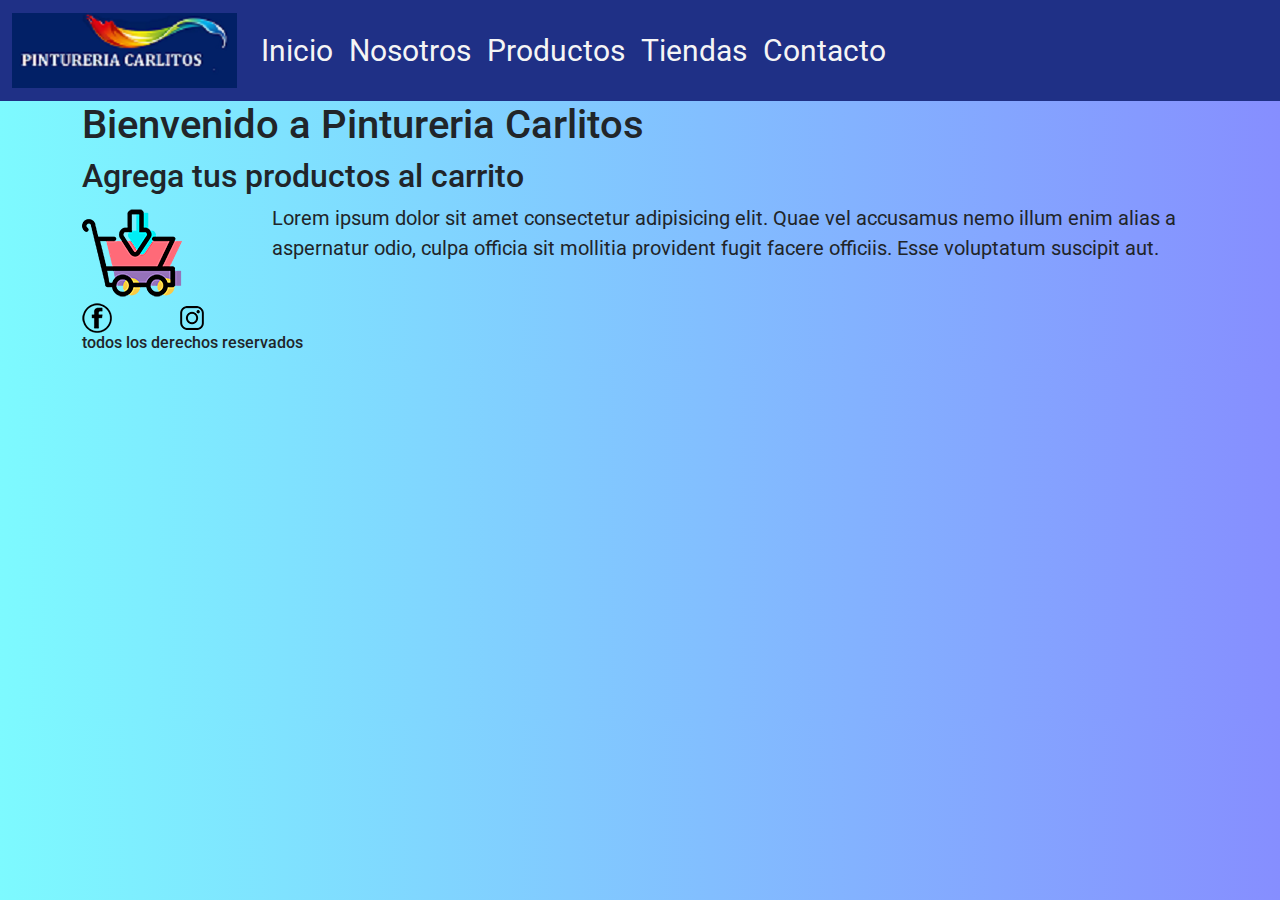
<file: index.html>
<!DOCTYPE html>
<html lang="en">

<head>
    <meta charset="UTF-8">
    <meta http-equiv="X-UA-Compatible" content="IE=edge">
    <meta name="viewport" content="width=device-width, initial-scale=1.0">


    <!-- link de bootstrap -->
    <link rel="stylesheet" href="css/bootstrap.min.css">

    <!-- link de css -->
    <link rel="stylesheet" href="cssP/main.css">

    <!-- tipografia -->
    <link rel="preconnect" href="https://fonts.googleapis.com">
    <link rel="preconnect" href="https://fonts.gstatic.com" crossorigin>
    <link href="https://fonts.googleapis.com/css2?family=Roboto:wght@400;700&display=swap" rel="stylesheet">

    <title>Pintureria Carlitos</title>

</head>

<body>
    <nav class="navbar navbar-expand-lg navbar-light" style="background-color: rgb(31, 48, 134);">
        <div class="container-fluid">
            <a class="navbar-brand" href="#"> <img src="img/logo.png" alt=""></a>
            <button class="navbar-toggler" type="button" data-bs-toggle="collapse" data-bs-target="#navbarNav"
                aria-controls="navbarNav" aria-expanded="false" aria-label="Toggle navigation">
                <span class="navbar-toggler-icon"></span>
            </button>
            <div class="collapse navbar-collapse" id="navbarNav">
                <ul class="navbar-nav">
                    <li class="nav-item">
                        <a class="nav-link" href="#">Inicio</a>
                    </li>
                    <li class="nav-item">
                        <a class="nav-link" href="pages/nosotros.html">Nosotros</a>
                    </li>
                    <li class="nav-item">
                        <a class="nav-link" href="pages/productos.html">Productos</a>
                    </li>
                    <li class="nav-item">
                        <a class="nav-link" href="pages/tiendas.html">Tiendas</a>
                    </li>
                    <li class="nav-item">
                        <a class="nav-link" href="pages/contacto.html">Contacto</a>
                </ul>
            </div>
        </div>
    </nav>

    <div class="container">
        <div>
            <header>
                <h1> Bienvenido a Pintureria Carlitos</h1>
            </header>
        </div>

        <main>
            <div class="row">
                <h2> Agrega tus productos al carrito </h2>
                <a class="col-2" href="pages/productos.html">
                    <img src="img/comprar.png" alt="agregar productos al carro">
                </a>
                <p class="col-10">Lorem ipsum dolor sit amet consectetur adipisicing elit. Quae vel accusamus nemo illum enim alias a aspernatur odio, culpa officia sit mollitia provident fugit facere officiis. Esse voluptatum suscipit aut.</p>
            </div>
        </main>

        <footer>
            <div class="row">
                <a class="col-1" title="a Facebook Pintureria Carlitos" href="https://www.facebook.com/"><img src="img/face.png"
                        alt="iconoFacebook" class="facebook"></a>
                <a class="col-1" title="Instagram Pintureria Carlitos" href="https://www.instagram.com/?hl=es-la"><img
                        src="img/insta.png" alt="iconoInstagram" class="instagram"></a>               
            </div>
            <h6> todos los derechos reservados </h6>
        </footer>




        <!-- link javascript -->
        <script rel="stylesheet" href="js/bootstrap.min.js"></script>
</body>

</html>
</file>
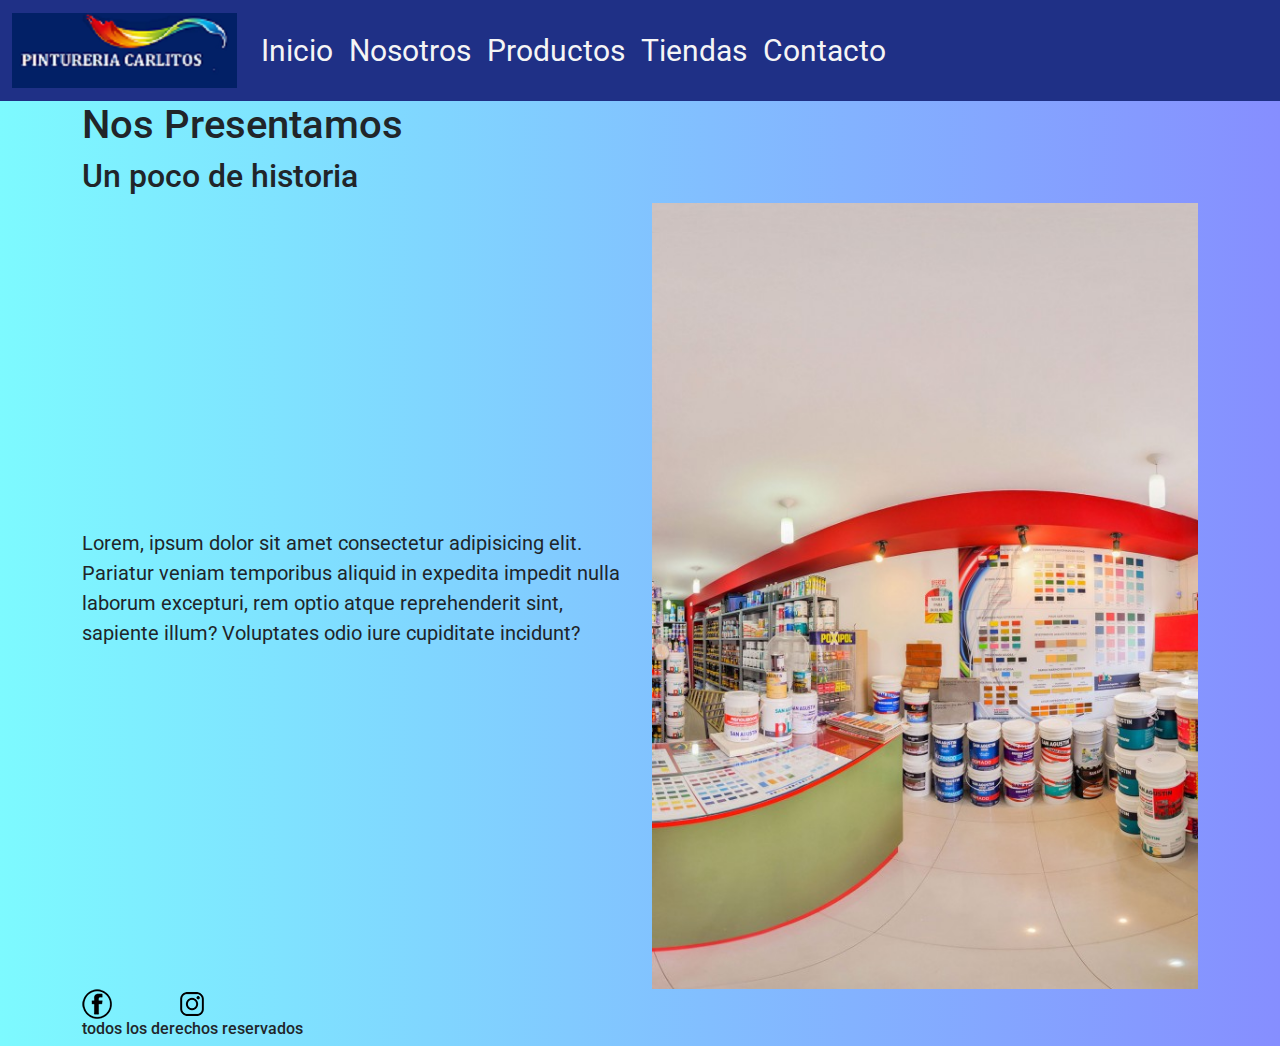
<file: pages/nosotros.html>
<!DOCTYPE html>
<html lang="en">

<head>
    <meta charset="UTF-8">
    <meta http-equiv="X-UA-Compatible" content="IE=edge">
    <meta name="viewport" content="width=device-width, initial-scale=1.0">


    <!-- link de bootstrap -->
    <link rel="stylesheet" href="../css/bootstrap.min.css">

    <!-- link de css -->
    <link rel="stylesheet" href="../cssP/main.css">

    <!-- tipografia -->
    <link rel="preconnect" href="https://fonts.googleapis.com">
    <link rel="preconnect" href="https://fonts.gstatic.com" crossorigin>
    <link href="https://fonts.googleapis.com/css2?family=Roboto:wght@400;700&display=swap" rel="stylesheet">

    <title>Un poco de nosotros</title>
</head>

<body>

    <!--menu de navegacion-->
    <header>
        <nav class="navbar navbar-expand-lg navbar-light" style="background-color: rgb(31, 48, 134);">
            <div class="container-fluid">
                <a class="navbar-brand" href="#"> <img src="../img/logo.png" alt=""></a>
                <button class="navbar-toggler" type="button" data-bs-toggle="collapse" data-bs-target="#navbarNav"
                    aria-controls="navbarNav" aria-expanded="false" aria-label="Toggle navigation">
                    <span class="navbar-toggler-icon"></span>
                </button>
                <div class="collapse navbar-collapse" id="navbarNav">
                    <ul class="navbar-nav">
                        <li class="nav-item">
                            <a class="nav-link" href="../index.html">Inicio</a>
                        </li>
                        <li class="nav-item">
                            <a class="nav-link" href="nosotros.html">Nosotros</a>
                        </li>
                        <li class="nav-item">
                            <a class="nav-link" href="productos.html">Productos</a>
                        </li>
                        <li class="nav-item">
                            <a class="nav-link" href="tiendas.html">Tiendas</a>
                        </li>
                        <li class="nav-item">
                            <a class="nav-link" href="contacto.html">Contacto</a>
                        </li>
                    </ul>
                </div>
            </div>
        </nav>
    </header>

    <div class="container">
        <header>
            <div>
                <h1>Nos Presentamos</h1>
            </div>
        </header>

        <main>
            <div class="row">
                <h2>
                    Un poco de historia
                </h2>

                <p class="col-6 d-flex align-items-center">Lorem, ipsum dolor sit amet consectetur adipisicing elit.
                    Pariatur veniam temporibus aliquid in expedita impedit nulla laborum excepturi, rem optio atque
                    reprehenderit sint, sapiente illum? Voluptates odio iure cupiditate incidunt?</p>

                <img class="col-6" src="../img/fachada de entrada.jpg" alt="">
            </div>
        </main>


        <footer>
            <div class="row">
                <a class="col-1" title="a Facebook Pintureria Carlitos" href="https://www.facebook.com/"><img
                        src="../img/face.png" alt="iconoFacebook" class="facebook"></a>
                <a class="col-1" title="Instagram Pintureria Carlitos" href="https://www.instagram.com/?hl=es-la"><img
                        src="../img/insta.png" alt="iconoInstagram" class="instagram"></a>
            </div>
            <h6> todos los derechos reservados </h6>
        </footer>
    </div>

    <!-- link javascript -->
    <script src="https://cdn.jsdelivr.net/npm/bootstrap@5.1.3/dist/js/bootstrap.bundle.min.js"
        integrity="sha384-ka7Sk0Gln4gmtz2MlQnikT1wXgYsOg+OMhuP+IlRH9sENBO0LRn5q+8nbTov4+1p"
        crossorigin="anonymous"></script>

</body>

</html>
</file>
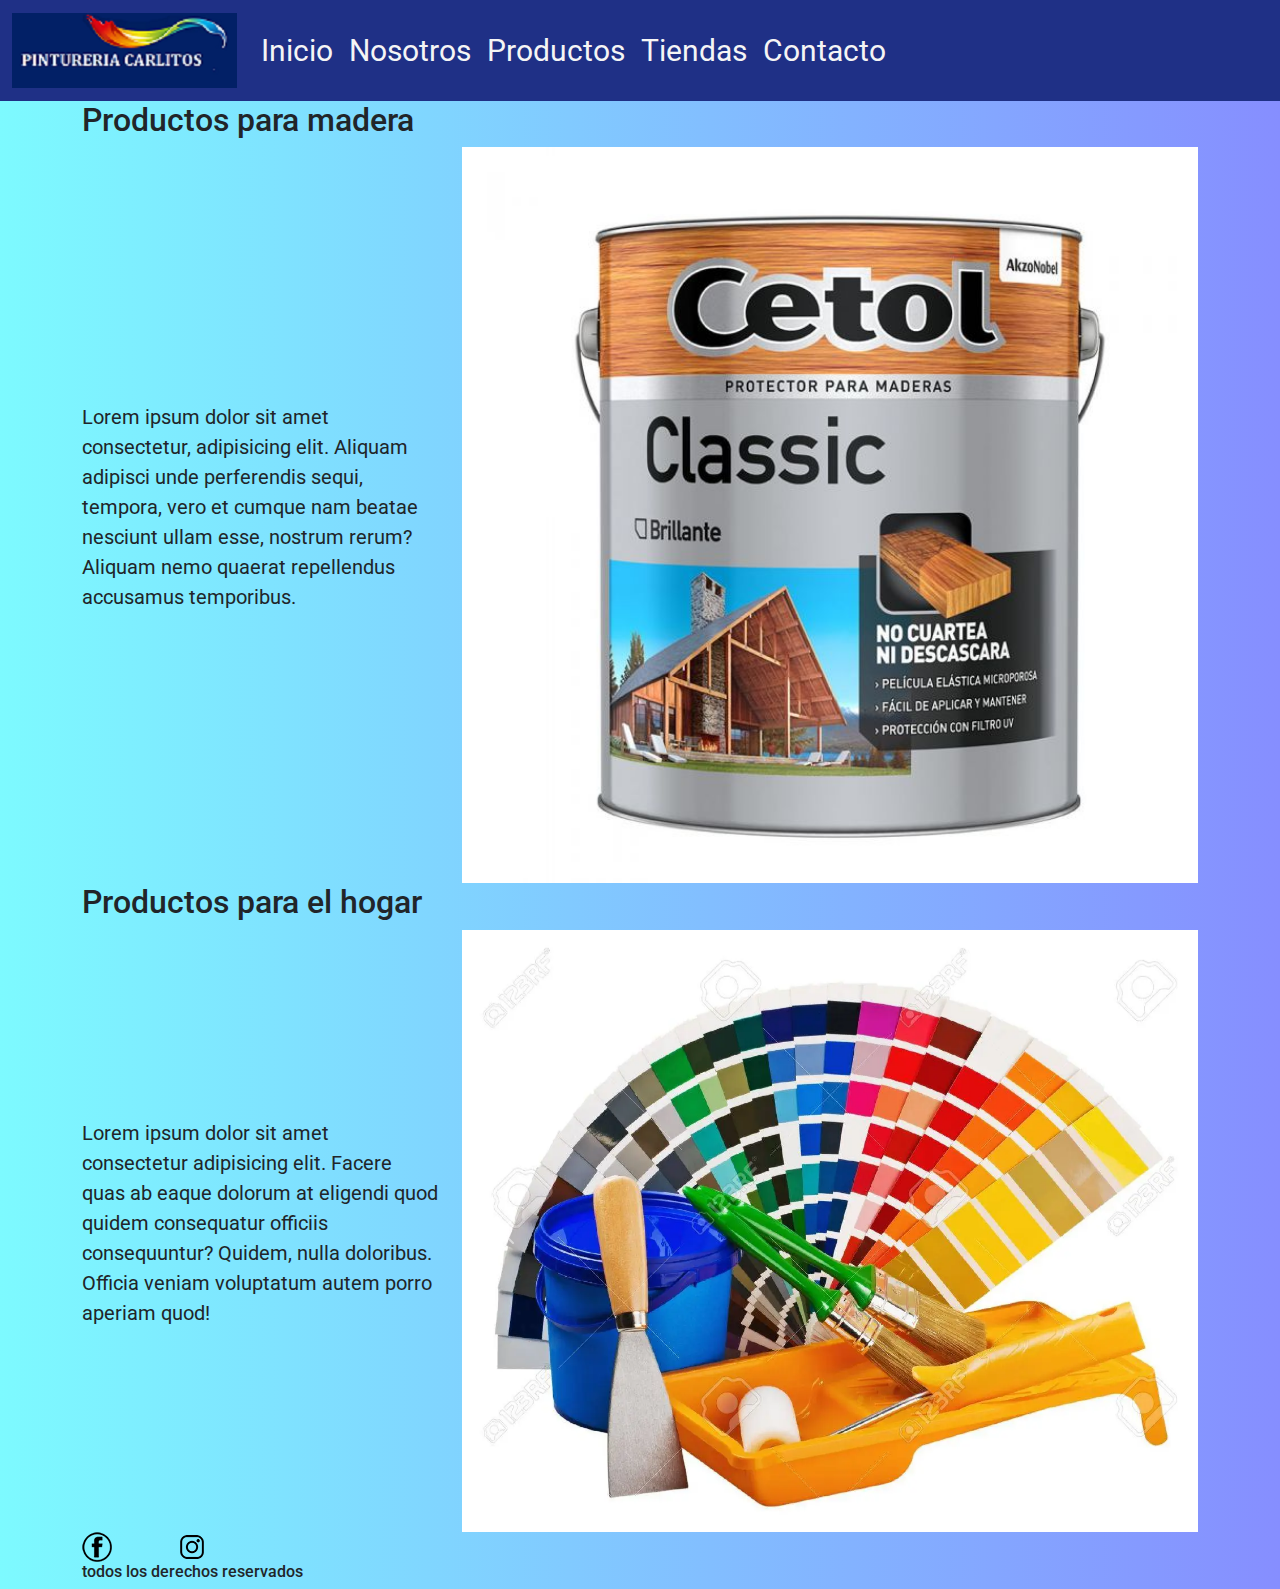
<file: pages/productos.html>
<!DOCTYPE html>
<html lang="en">

<head>
    <meta charset="UTF-8">
    <meta http-equiv="X-UA-Compatible" content="IE=edge">
    <meta name="viewport" content="width=device-width, initial-scale=1.0">

    <!-- link de bootstrap -->
    <link rel="stylesheet" href="../css/bootstrap.min.css">

    <!-- link de css -->
    <link rel="stylesheet" href="../cssP/main.css">

    <!-- tipografia -->
    <link rel="preconnect" href="https://fonts.googleapis.com">
    <link rel="preconnect" href="https://fonts.gstatic.com" crossorigin>
    <link href="https://fonts.googleapis.com/css2?family=Roboto:wght@400;700&display=swap" rel="stylesheet">

    <title>Productos</title>
</head>

<body>

    <!--menu de navegacion-->
    <header>
        <nav class="navbar navbar-expand-lg navbar-light " style="background-color: rgb(31, 48, 134);">
            <div class="container-fluid">
                <a class="navbar-brand" href="#"> <img src="../img/logo.png" alt=""></a>
                <button class="navbar-toggler" type="button" data-bs-toggle="collapse" data-bs-target="#navbarNav"
                    aria-controls="navbarNav" aria-expanded="false" aria-label="Toggle navigation">
                    <span class="navbar-toggler-icon"></span>
                </button>
                <div class="collapse navbar-collapse" id="navbarNav">
                    <ul class="navbar-nav">
                        <li class="nav-item">
                            <a class="nav-link" href="../index.html">Inicio</a>
                        </li>
                        <li class="nav-item">
                            <a class="nav-link" href="nosotros.html">Nosotros</a>
                        </li>
                        <li class="nav-item">
                            <a class="nav-link" href="productos.html">Productos</a>
                        </li>
                        <li class="nav-item">
                            <a class="nav-link" href="tiendas.html">Tiendas</a>
                        </li>
                        <li class="nav-item">
                            <a class="nav-link" href="contacto.html">Contacto</a>
                        </li>
                    </ul>
                </div>
            </div>
        </nav>
    </header>

    <div class="container">
        <main>
            <div class="row">
                <h2>Productos para madera</h2>

                <p class="col-4 d-flex align-items-center">Lorem ipsum dolor sit amet consectetur, adipisicing elit.
                    Aliquam adipisci unde perferendis sequi, tempora, vero et cumque nam beatae nesciunt ullam esse,
                    nostrum rerum? Aliquam nemo quaerat repellendus accusamus temporibus.</p>


                <!-- propiedades carrusel -->

                <div id="carouselExampleIndicators" class="carousel slide col-8" data-bs-ride="carousel">
                    <div class="carousel-indicators">
                        <button type="button" data-bs-target="#carouselExampleIndicators" data-bs-slide-to="0"
                            class="active" aria-current="true" aria-label="Slide 1"></button>
                        <button type="button" data-bs-target="#carouselExampleIndicators" data-bs-slide-to="1"
                            aria-label="Slide 2"></button>
                        <button type="button" data-bs-target="#carouselExampleIndicators" data-bs-slide-to="2"
                            aria-label="Slide 3"></button>
                    </div>
                    <div class="carousel-inner">
                        <div class="carousel-item active">
                            <img src="../img/impregnante cetol.jpg" class="d-block w-100" alt="lata impregnante cetol">
                        </div>
                        <div class="carousel-item">
                            <img src="../img/impregnante danzke.jpg" class="d-block w-100"
                                alt="lata impregnante danzke">
                        </div>
                        <div class="carousel-item">
                            <img src="../img/impregnante maderin.jpg" class="d-block w-100"
                                alt="lata impregnante maderin">
                        </div>
                    </div>
                    <button class="carousel-control-prev" type="button" data-bs-target="#carouselExampleIndicators"
                        data-bs-slide="prev">
                        <span class="carousel-control-prev-icon" aria-hidden="true"></span>
                        <span class="visually-hidden">Previous</span>
                    </button>
                    <button class="carousel-control-next" type="button" data-bs-target="#carouselExampleIndicators"
                        data-bs-slide="next">
                        <span class="carousel-control-next-icon" aria-hidden="true"></span>
                        <span class="visually-hidden">Next</span>
                    </button>
                </div>


            </div>


            <div class="row">
                <h2> Productos para el hogar</h2>

                <p class="col-4 d-flex align-items-center">Lorem ipsum dolor sit amet consectetur adipisicing elit.
                    Facere quas ab eaque dolorum at eligendi quod quidem consequatur officiis consequuntur? Quidem,
                    nulla doloribus. Officia veniam voluptatum autem porro aperiam quod!</p>

                <!-- propiedades carrusel -->
                <div id="carouselExampleFade" class="carousel slide carousel-fade col-8" data-bs-ride="carousel">
                    <div class="carousel-inner">
                        <div class="carousel-item active">
                            <img src="../img/pincel colores.webp" class="d-block w-100" alt="...">
                        </div>
                        <div class="carousel-item">
                            <img src="../img/insumos de pintor.jpg" class="d-block w-100" alt="...">
                        </div>
                        <div class="carousel-item">
                            <img src="../img/rodillos.jpg" class="d-block w-100" alt="...">
                        </div>
                    </div>
                    <button class="carousel-control-prev" type="button" data-bs-target="#carouselExampleFade"
                        data-bs-slide="prev">
                        <span class="carousel-control-prev-icon" aria-hidden="true"></span>
                        <span class="visually-hidden">Previous</span>
                    </button>
                    <button class="carousel-control-next" type="button" data-bs-target="#carouselExampleFade"
                        data-bs-slide="next">
                        <span class="carousel-control-next-icon" aria-hidden="true"></span>
                        <span class="visually-hidden">Next</span>
                    </button>
                </div>
            </div>


        </main>



        <footer>
            <div class="row">
                <a class="col-1" title="a Facebook Pintureria Carlitos" href="https://www.facebook.com/"><img
                        src="../img/face.png" alt="iconoFacebook" class="facebook"></a>
                <a class="col-1" title="Instagram Pintureria Carlitos" href="https://www.instagram.com/?hl=es-la"><img
                        src="../img/insta.png" alt="iconoInstagram" class="instagram"></a>
            </div>
            <h6> todos los derechos reservados </h6>
        </footer>
    </div>

    <!-- link javascript -->
    <script src="https://cdn.jsdelivr.net/npm/bootstrap@5.1.3/dist/js/bootstrap.bundle.min.js"
        integrity="sha384-ka7Sk0Gln4gmtz2MlQnikT1wXgYsOg+OMhuP+IlRH9sENBO0LRn5q+8nbTov4+1p"
        crossorigin="anonymous"></script>

</body>

</html>
</file>
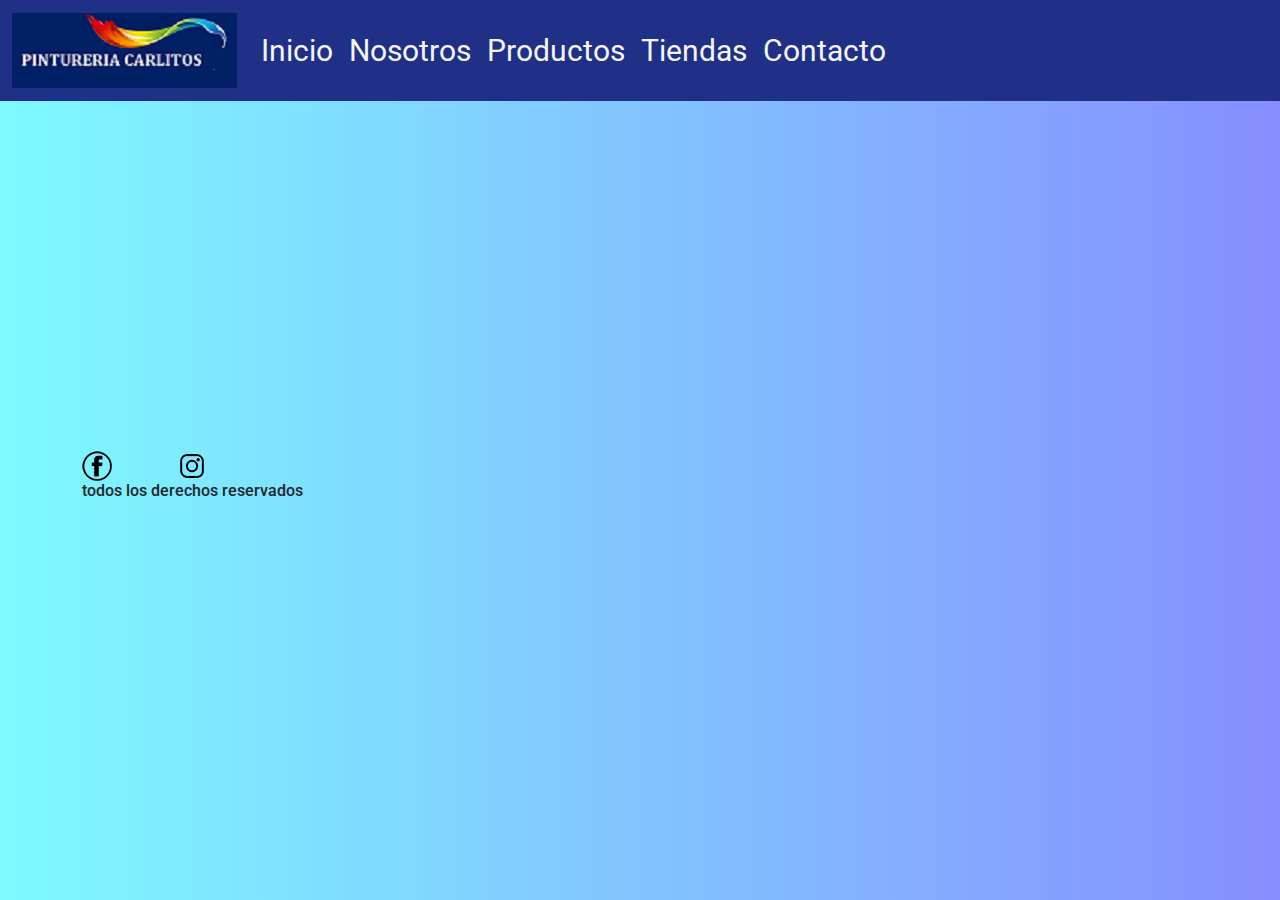
<file: pages/tiendas.html>
<!DOCTYPE html>
<html lang="en">

<head>
    <meta charset="UTF-8">
    <meta http-equiv="X-UA-Compatible" content="IE=edge">
    <meta name="viewport" content="width=device-width, initial-scale=1.0">

    <!-- link de bootstrap -->
    <link rel="stylesheet" href="../css/bootstrap.min.css">

    <!-- link de css -->
    <link rel="stylesheet" href="../cssP/main.css">

    <!-- tipografia -->
    <link rel="preconnect" href="https://fonts.googleapis.com">
    <link rel="preconnect" href="https://fonts.gstatic.com" crossorigin>
    <link href="https://fonts.googleapis.com/css2?family=Roboto:wght@400;700&display=swap" rel="stylesheet">

    <title>Tiendas</title>
</head>

<body>

    <!--menu de navegacion-->
    <header>
        <nav class="navbar navbar-expand-lg navbar-light" style="background-color: rgb(31, 48, 134);">
            <div class="container-fluid">
                <a class="navbar-brand" href="#"> <img src="../img/logo.png" alt=""></a>
                <button class="navbar-toggler" type="button" data-bs-toggle="collapse" data-bs-target="#navbarNav"
                    aria-controls="navbarNav" aria-expanded="false" aria-label="Toggle navigation">
                    <span class="navbar-toggler-icon"></span>
                </button>
                <div class="collapse navbar-collapse" id="navbarNav">
                    <ul class="navbar-nav">
                        <li class="nav-item">
                            <a class="nav-link" href="../index.html">Inicio</a>
                        </li>
                        <li class="nav-item">
                            <a class="nav-link" href="nosotros.html">Nosotros</a>
                        </li>
                        <li class="nav-item">
                            <a class="nav-link" href="productos.html">Productos</a>
                        </li>
                        <li class="nav-item">
                            <a class="nav-link" href="tiendas.html">Tiendas</a>
                        </li>
                        <li class="nav-item">
                            <a class="nav-link" href="contacto.html">Contacto</a>
                        </li>
                    </ul>
                </div>
            </div>
        </nav>
    </header>


    <div class="container">
        <main>
            <div class="row">
                <iframe
                    src="https://www.google.com/maps/embed?pb=!1m14!1m8!1m3!1d17501.316133906963!2d-64.15266886212356!3d-31.373412167063456!3m2!1i1024!2i768!4f13.1!3m3!1m2!1s0x0%3A0x848ad119bf8c9984!2spintureria%20carlitos!5e0!3m2!1ses-419!2sar!4v1641953657985!5m2!1ses-419!2sar"
                    width="400" height="350" style="border:0;" allowfullscreen="" loading="lazy"></iframe>
            </div>
        </main>

        <footer>
            <div class="row">
                <a class="col-1 d-flex justify-content-start" title="a Facebook Pintureria Carlitos"
                    href="https://www.facebook.com/"><img src="../img/face.png" alt="iconoFacebook"
                        class="facebook"></a>
                <a class="col-1 d-flex justify-content-start" title="Instagram Pintureria Carlitos"
                    href="https://www.instagram.com/?hl=es-la"><img src="../img/insta.png" alt="iconoInstagram"
                        class="instagram"></a>
            </div>
            <h6> todos los derechos reservados </h6>
        </footer>
    </div>

    <!-- link javascript -->
    <script src="https://cdn.jsdelivr.net/npm/bootstrap@5.1.3/dist/js/bootstrap.bundle.min.js"
        integrity="sha384-ka7Sk0Gln4gmtz2MlQnikT1wXgYsOg+OMhuP+IlRH9sENBO0LRn5q+8nbTov4+1p"
        crossorigin="anonymous"></script>

</body>

</html>
</file>
<file: cssP/main.css>
body{    
    background: linear-gradient(90deg, rgba(125,250,255,1) 0%, rgba(134,142,255,1) 100%);    
    font-family: 'Roboto', sans-serif;
    
}

.navbar-light .navbar-nav .nav-link{
    color: whitesmoke;
    font-size: 30px;
}

p{
    font-size: 20px;
}

.img-mod{
    height: 50%;
    width: 50%;
}
</file>
